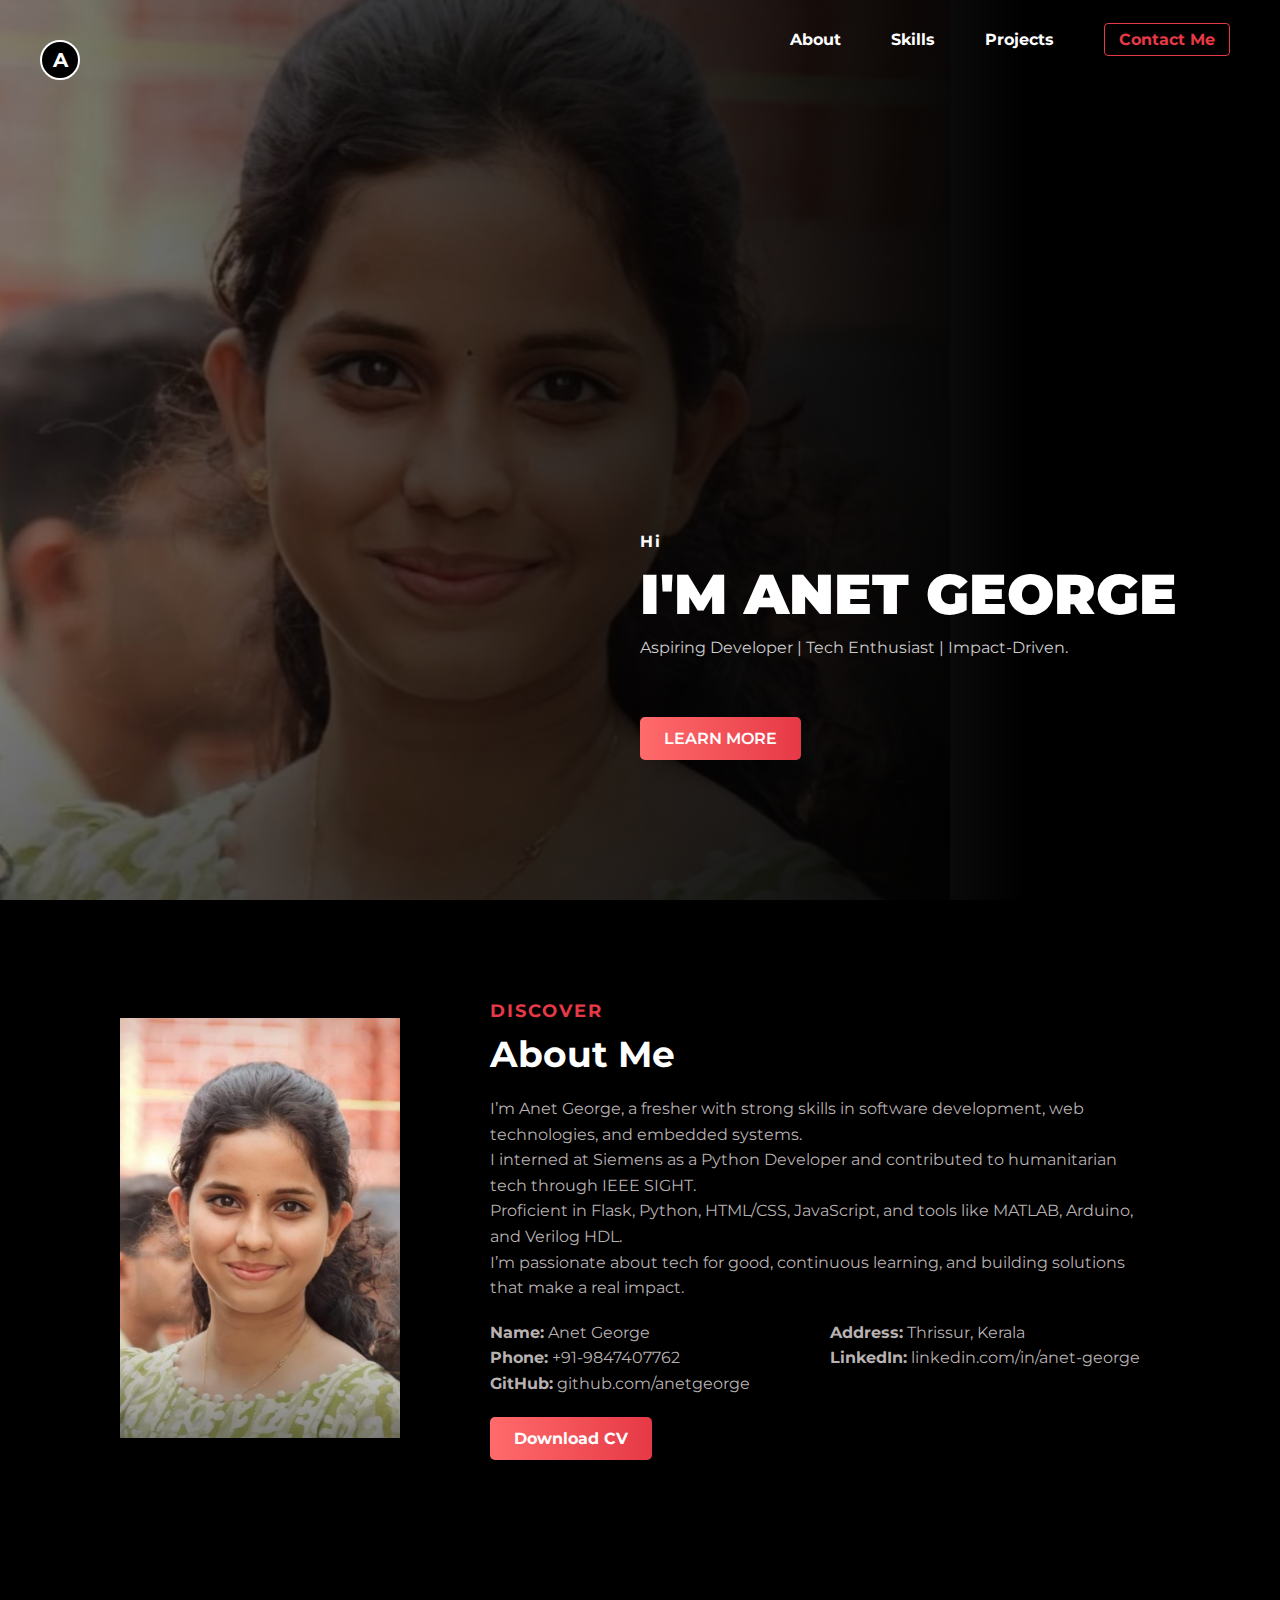
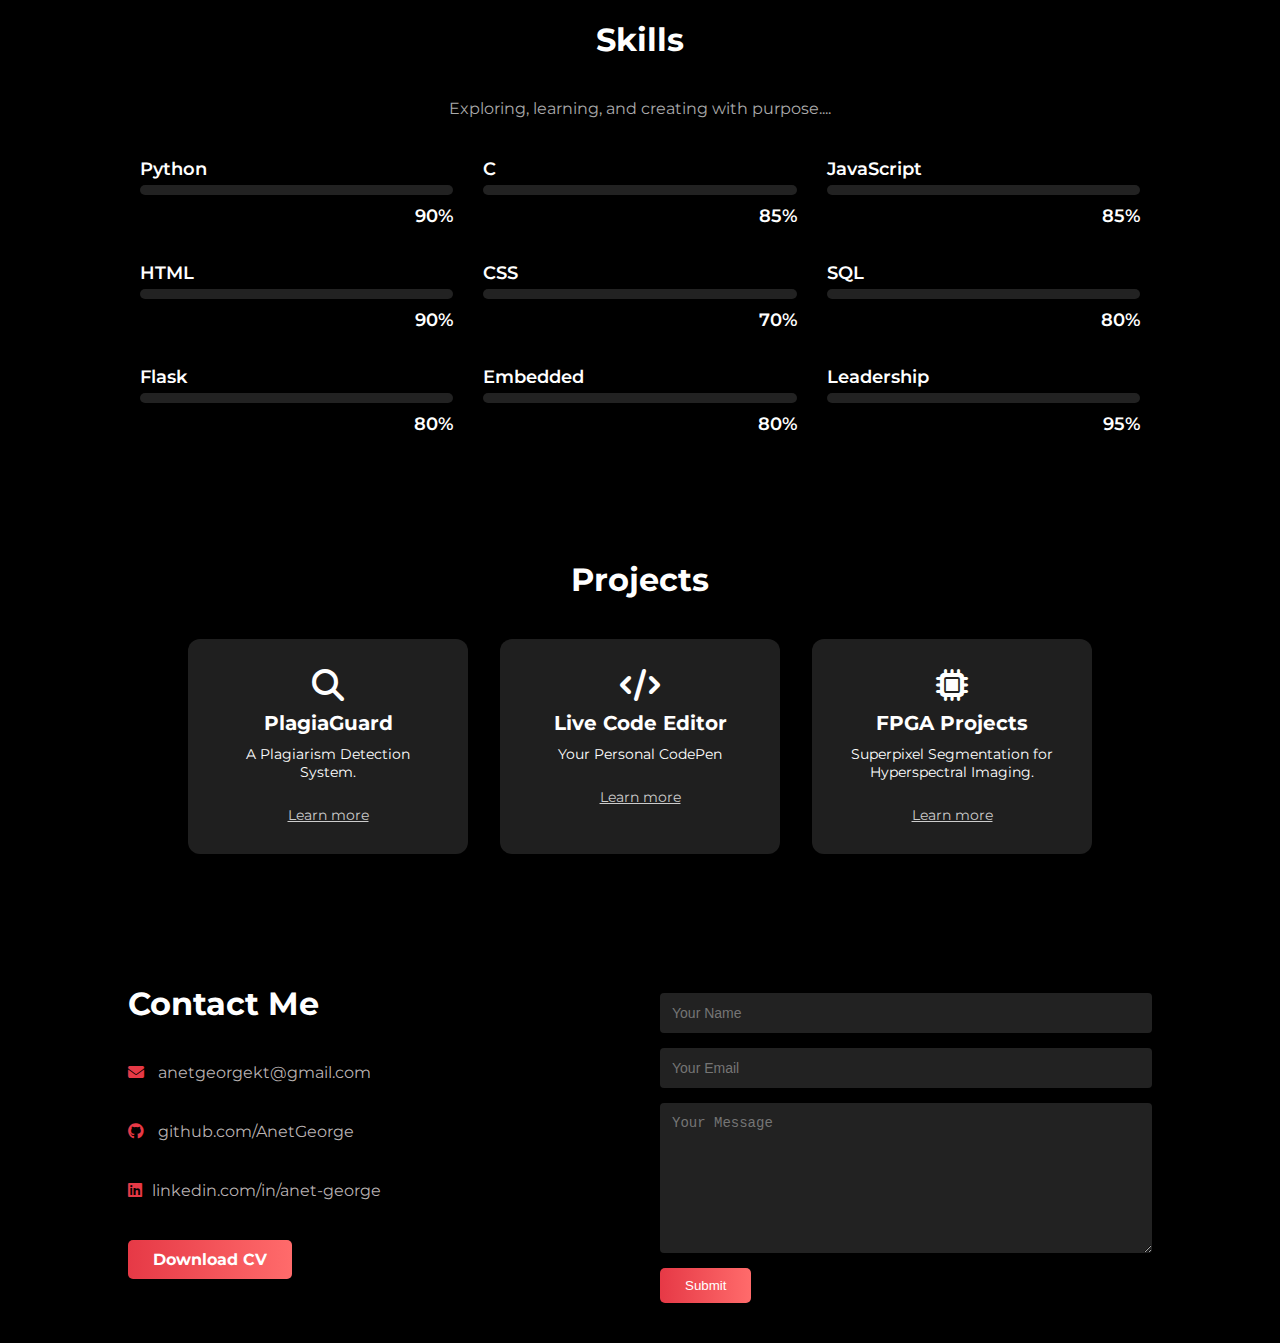
<file: index.html>
<!DOCTYPE html>
<html lang="en">
<head>
  <meta charset="UTF-8" />
  <meta name="viewport" content="width=device-width, initial-scale=1.0"/>
  <title>Personal Portfolio</title>
 <!---- <link rel="stylesheet" href="https://cdnjs.cloudflare.com/ajax/libs/font-awesome/5.15.4/css/all.min.css" />-->

  <link rel="stylesheet" href="style.css" />
  <link href="https://fonts.googleapis.com/css2?family=Montserrat:wght@400;700;900&display=swap" rel="stylesheet"/>
  <link rel="stylesheet" href="https://cdnjs.cloudflare.com/ajax/libs/font-awesome/6.4.0/css/all.min.css"/>
</head>
<body>
  <section class="hero">
    
    <div class="hero-overlay">
      <div class="hero-header">
        <a href="#about">
  <div class="nav-avatar-text">A</div>
</a>
        <!--<a href="#about">
          <img src="images/profile.jpg" class="avatar" alt="profile" /></a>
          <span class="name">Anet George</span>-->
         
      </div>
      <!-- Navigation Bar -->
<nav class="top-nav">
  <div class="menu-toggle" id="menu-toggle">
    <i class="fas fa-bars"></i>
  </div>
  <ul id="nav-menu">
 <!--   <li><a href="#home" class="active">Home</a></li>-->
    <li><a href="#about">About</a></li>
    <li><a href="#skills">Skills</a></li>
    <li><a href="#projects">Projects</a></li>
    <li><a href="#contact" class="contact-btn">Contact Me</a></li>
  </ul>
</nav>
      <div class="hero-content">
        <div class="hero-text">
          <h3>Hi</h3>
          <h1>I'M <span>ANET GEORGE</span></h1>
          <p>Aspiring Developer | Tech Enthusiast | Impact-Driven.</p>
          <a href="#about" class="btn">LEARN MORE</a>
        </div>
      </div>
      </div>
    </div>
  </section>
  <!-- About Section -->
<section id="about" class="section about">
  <div class="about-container">
    <!-- Left: Profile Image -->
    <div class="about-image">
      <img src="images/profile.jpg" alt="Anet George" />
    </div>
    <!-- Right: Text Content -->
    <div class="about-text">
      <h3>Discover</h3>
      <h2>About Me</h2>
      <p >I’m Anet George, a fresher with strong skills in software development, web technologies, and embedded systems.<br>I interned at Siemens as a Python Developer and contributed to humanitarian tech through IEEE SIGHT.<br>Proficient in Flask, Python, HTML/CSS, JavaScript, and tools like MATLAB, Arduino, and Verilog HDL.<br>I’m passionate about tech for good, continuous learning, and building solutions that make a real impact.
      </p>
      <div class="about-info">
        <div>
          <br>
          <p><strong>Name:</strong> Anet George</p>
          <p><strong>Phone:</strong> +91-9847407762</p>
          <p><strong>GitHub:</strong> 
    <a href="https://github.com/anetgeorge" class="a1" target="_blank">github.com/anetgeorge</a>
  </p>
         
        </div>
        <div>
          <br>
          <p><strong>Address:</strong> Thrissur, Kerala</p>
          <p><strong>LinkedIn:</strong> 
    <a href="https://www.linkedin.com/in/anet-george" class="a1" target="_blank">linkedin.com/in/anet-george</a>
  </p>
         
        </div>
      </div>

      <div class="btn1-wrapper">
    <a href="SWE Resume (2).pdf" class="btn1" download>Download CV</a>
  </div>
    </div>

  </div>


  
</section>

<!-- Skills Section -->
 <section class="skills" id="skills">
  <h2 class="section-title">Skills</h2>
  <p class="section-subtitle">Exploring, learning, and creating with purpose....</p>

  <div class="skills-container">
    <div class="skill">
      <span>Python</span>
      <div class="progress-bar">
        <div class="progress" data-percentage="90"></div>
      </div>
      <span class="percentage">90%</span>
    </div>

    <div class="skill">
      <span>C</span>
      <div class="progress-bar">
        <div class="progress" data-percentage="85"></div>
      </div>
      <span class="percentage">85%</span>
    </div>

    <div class="skill">
      <span>JavaScript</span>
      <div class="progress-bar">
        <div class="progress" data-percentage="85"></div>
      </div>
      <span class="percentage">85%</span>
    </div>

    <div class="skill">
      <span>HTML</span>
      <div class="progress-bar">
        <div class="progress" data-percentage="90"></div>
      </div>
      <span class="percentage">90%</span>
    </div>

    <div class="skill">
      <span>CSS</span>
      <div class="progress-bar">
        <div class="progress" data-percentage="70"></div>
      </div>
      <span class="percentage">70%</span>
    </div>

    <div class="skill">
      <span>SQL</span>
      <div class="progress-bar">
        <div class="progress" data-percentage="80"></div>
      </div>
      <span class="percentage">80%</span>
    </div>

    <div class="skill">
      <span>Flask</span>
      <div class="progress-bar">
        <div class="progress" data-percentage="80"></div>
      </div>
      <span class="percentage">80%</span>
    </div>

    <div class="skill">
      <span>Embedded</span>
      <div class="progress-bar">
        <div class="progress" data-percentage="80"></div>
      </div>
      <span class="percentage">80%</span>
    </div>

    <div class="skill">
      <span>Leadership</span>
      <div class="progress-bar">
        <div class="progress" data-percentage="95"></div>
      </div>
      <span class="percentage">95%</span>
    </div>
  </div>
</section>

<!-- Projects Section -->
 <section class="projects" id="projects">
  <h2 class="section-title"> Projects</h2>
  <div class="projects-container">
    <div class="project-card">
      <i class="fas fa-search"></i>
      <h3>PlagiaGuard</h3>
      <p>A Plagiarism Detection System.</p>
      <a href="#" class="toggle-details">Learn more</a>
      <div class="project-details">
        <p><strong>Technologies:</strong> Python, Flask, TF-IDF, BERT</p>
<p>
Developed a web-based tool using TF-IDF and cosine similarity for semantic plagiarism detection, improving accuracy by 30%.<br>
Integrated Sentence Transformers (BERT) for deeper contextual understanding and reduced false positives.<br>
Deployed as a Flask web app allowing users to upload and analyze documents in real-time.</p>
<p><a href="https://github.com/AnetGeorge" target="_blank" class="github-link">
    <i class="fab fa-github"></i> 
  </a></p>
      </div>
    </div>

    <div class="project-card">
      <i class="fas fa-code"></i>
      <h3>Live Code Editor</h3>
      <p> Your Personal CodePen</p>
      <a href="#" class="toggle-details">Learn more</a>
      <div class="project-details">
        <p><strong>Technologies:</strong> HTML, CSS, JavaScript</p>
<p>
Built a real-time browser-based code editor with simultaneous HTML, CSS, and JS editing and live preview.<br>
Designed a clean, responsive UI that improved usability and coding speed for learners by 40%.<br>
Enhanced hands-on front-end development and prototyping experience directly in-browser.</p>
<p><a href="https://github.com/AnetGeorge" target="_blank" class="github-link">
    <i class="fab fa-github"></i> 
  </a></p>
      </div>
    </div>

    <div class="project-card">
      <i class="fas fa-microchip"></i>
      <h3>FPGA Projects</h3>
      <p>Superpixel Segmentation for Hyperspectral Imaging.</p>
      <a href="#" class="toggle-details">Learn more</a>
      <div class="project-details">
        <p><strong>Final Year Project:</strong> At IIT Palakkad</p>
<p>
Developing an FPGA-based hardware architecture for superpixel segmentation in hyperspectral imaging using MATLAB and Verilog HDL.<br>
Focused on real-time anomaly detection for remote sensing and aerospace applications.<br>
Project aligns with core VLSI design principles for high-speed, efficient image processing.</p>
<p><a href="https://github.com/AnetGeorge" target="_blank" class="github-link">
    <i class="fab fa-github"></i> 
  </a></p>
      </div>
    </div>

  </div>
</section>


<!-- Contact Section -->
<section class="contact" id="contact">
  <h2 class="section-title">Contact Me</h2>

  <div class="contact-wrapper">
    <div class="contact-left">
      
      <p><i class="fas fa-envelope"></i> <a href="anetgeorgekt@gmail.com" class="a1" target="_blank">anetgeorgekt@gmail.com</a></p>
      <p><i class="fab fa-github"></i> <a href="https://github.com/AnetGeorge" class="a1" target="_blank">github.com/AnetGeorge</a></p>
      <p><i class="fab fa-linkedin"></i><a href="https://www.linkedin.com/in/anet-george" class="a1" target="_blank">linkedin.com/in/anet-george</a> </p>
      
       
       

      <a href="SWE Resume (2).pdf" class="btn2 download-btn2" download="">Download CV</a>
      
    </div>


    <div class="contact-right">
  <form action="https://formsubmit.co/anetgeorge30@gmail.com" method="POST">
    <input type="text" name="name" placeholder="Your Name" required />
    <input type="email" name="email" placeholder="Your Email" required />
    <textarea name="message" placeholder="Your Message" required></textarea>

    <!-- Optional: redirect after submit -->
    <input type="hidden" name="_next" value="https://yourwebsite.com/thank-you.html">

    <button type="submit" class="btn2">Submit</button>
  </form>
</div>

    
  </div>
</section>









<script>
  const progressBars = document.querySelectorAll('.progress');

  const isInViewport = (element) => {
    const rect = element.getBoundingClientRect();
    return rect.top < window.innerHeight && rect.bottom > 0;
  };

  const animateSkills = () => {
    progressBars.forEach(bar => {
      const target = bar.getAttribute('data-percentage');
      bar.style.width = target + '%';
    });
  };

  const resetSkills = () => {
    progressBars.forEach(bar => {
      bar.style.width = '0%';
    });
  };

  let sectionVisible = false;

  window.addEventListener('scroll', () => {
    const skillsSection = document.querySelector('.skills');
    const inView = isInViewport(skillsSection);

    if (inView && !sectionVisible) {
      animateSkills();
      sectionVisible = true;
    } else if (!inView && sectionVisible) {
      resetSkills();
      sectionVisible = false;
    }
  });

  // Trigger on load
  window.addEventListener('load', () => {
    const skillsSection = document.querySelector('.skills');
    if (isInViewport(skillsSection)) {
      animateSkills();
      sectionVisible = true;
    }
  });
</script>


<script>
  document.querySelectorAll('.toggle-details').forEach(link => {
    link.addEventListener('click', function (e) {
      e.preventDefault();
      const details = this.nextElementSibling;

      if (details.style.display === "block") {
        details.style.display = "none";
        this.textContent = "Learn more";
      } else {
        details.style.display = "block";
        this.textContent = "Show less";
      }
    });
  });
</script>
<script>
  const toggleBtn = document.getElementById("menu-toggle");
  const navMenu = document.getElementById("nav-menu");

  toggleBtn.addEventListener("click", () => {
    navMenu.classList.toggle("show");
  });
</script>




</body>
</html>
</file>
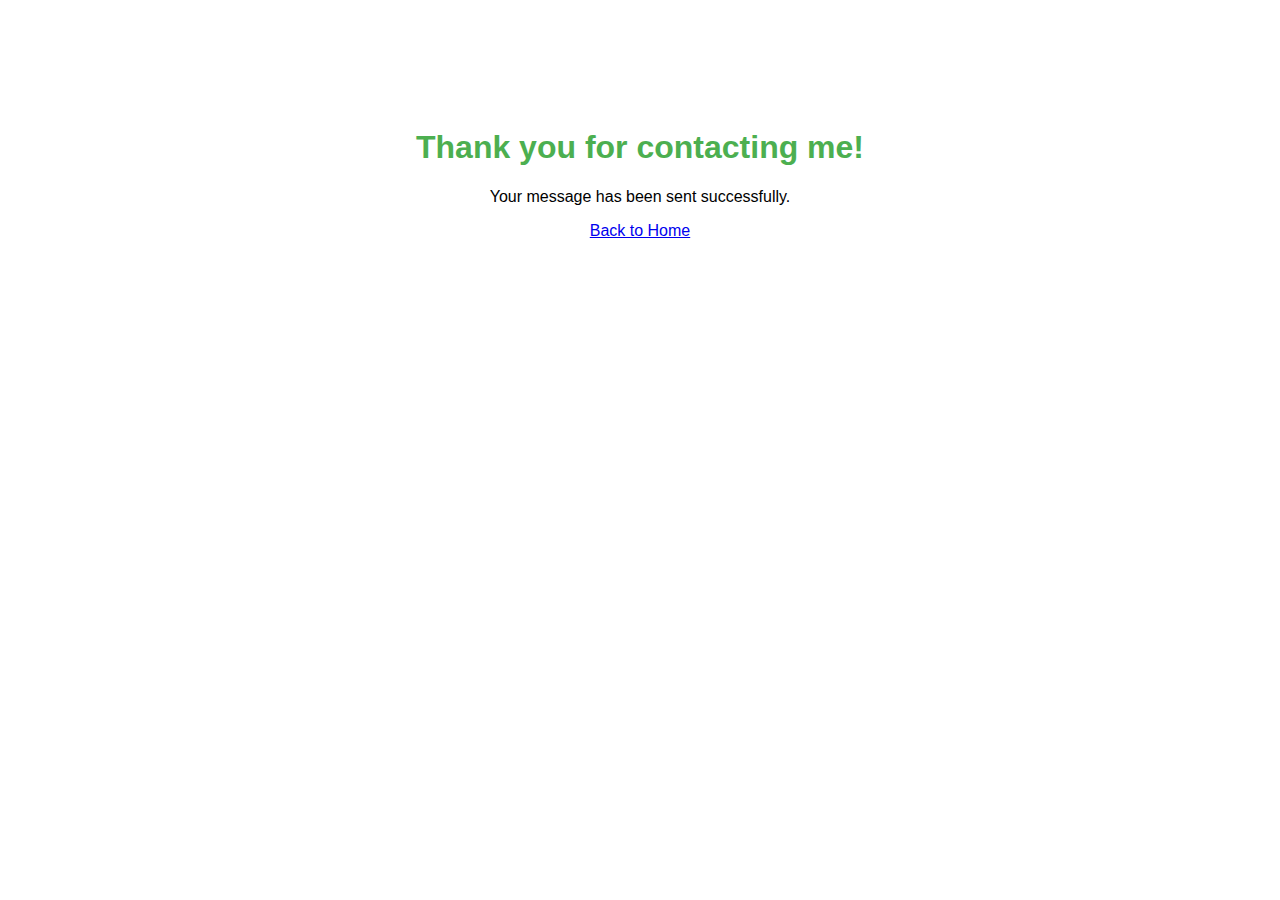
<file: thankyou.html>
<!DOCTYPE html>
<html>
<head>
  <title>Thank You</title>
  <style>
    body { font-family: sans-serif; text-align: center; padding: 100px; }
    h1 { color: #4CAF50; }
  </style>
</head>
<body>
  <h1>Thank you for contacting me!</h1>
  <p>Your message has been sent successfully.</p>
  <a href="index.html">Back to Home</a>
</body>
</html>
</file>
<file: style.css>
* {
  margin: 0;
  padding: 0;
  box-sizing: border-box;
}

body {
  font-family: 'Montserrat', sans-serif;
}

.hero {
  width: 100%;
  height: 100vh;
  background: url('images/profile.jpg') ;
  /*position: relative;*/
  background-position: left center;
  background-size: 950px auto; /* fixed width */
  background-repeat: no-repeat;

  /*background-size: 90;  or 60% if using cover crops too much ..: contain*/
}

.hero-overlay {
  width: 100%;
  height: 100%;
  background: linear-gradient(to right, rgba(0,0,0,0.5) 0%, rgba(0,0,0,1) 80%);
  /*background-color: rgba(0, 0, 0, 0.5);*/
  color: #fff;
  padding: 40px;
  display: flex;
  flex-direction: column;
  justify-content: space-between;
  position: relative;
  z-index: 2;
} 

.hero-header {
  display: flex;
  align-items: center;
  gap: 12px;
}
/*
.avatar {
  width: 50px;
  height: 50px;
  border-radius: 50%;
  border: 2px solid #fff;
}

.name {
  font-size: 20px;
  font-weight: bold;
}
*/

.hero-content {
  max-width: 1200px;
  width: 100%;
  display: flex;
  justify-content: flex-start;  /* Left align */
  align-items: flex-start;
  flex-direction: column;
  padding-left: 600px;
  padding-top: 100px;
  padding-bottom: 100px;
}

.hero-text {
  text-align: left;
  max-width: 600px;
}

@media (max-width: 768px) {
  .hero-content {
    padding-left: 30px;
    padding-right: 30px;
    align-items: flex-start;
    padding-top: 80px;
  }

  .hero-text h1 {
    font-size: 40px;
  }

  .hero-text h2 {
    font-size: 18px;
  }

  .hero-text p {
    font-size: 16px;
  }

  .btn {
    padding: 10px 20px;
    font-size: 14px;
  }
}

.hero-text h3 {
  font-size: 16px;
  letter-spacing: 2px;
  font-weight: bold;
}

.hero-text h1 {
  font-size: 56px;
  line-height: 1.2;
  font-weight: 900;
  margin: 10px 0;
}

.hero-text h1 span {
  color: #fff;
}

.hero-text p {
  font-size: 16px;
  color: #ccc;
  margin-bottom: 30px;
  padding-bottom: 30px;
}

.btn {
  background: linear-gradient(to right, #ff6b6b, #e63946);
  padding: 12px 24px;
  border-radius: 5px;
  color: #fff;
  font-weight: 600;
  text-decoration: none;
  display: inline-block;
  transition: 0.3s;
  
}

.btn:hover {
  background: linear-gradient(to right,  #e63946,#ff6b6b);
}

/* Top Navigation Bar */
.top-nav {
  position: absolute;
  top: 30px;
  right: 50px;
  z-index: 10;
}

.top-nav ul {
  list-style: none;
  display: flex;
  gap: 50px;
  align-items: center;
  margin: 0;
  padding: 0;
}

.top-nav ul li a {
  text-decoration: none;
  color: #fff;
  font-weight: 700;
  font-size: 16px;
  transition: color 0.3s ease;
}

.top-nav ul li a:hover,
.top-nav ul li a.active {
  color: #e63946; /* Red highlight on hover/active */
}

/* Special Style for Contact Me Button */
.top-nav .contact-btn {
  border: 1px solid #e63946;
  padding: 6px 14px;
  border-radius: 4px;
  color: #e63946;
  font-weight: bold;
  transition: all 0.3s ease;
}

.top-nav .contact-btn:hover {
  background: linear-gradient(to right,#e63946, #ff6b6b);
  color: #fff;
}


/*....................*/


/* Generic Section Styles */
.section {
  padding: 100px 50px;
  text-align: center;
}

.about {
  background-color: #000000;
  color: #fff;
}

.about-container {
  display: flex;
  justify-content: center;
  align-items: center;
  gap: 60px;
  padding: 0px;
  flex-wrap: wrap;
}

.about-image img {
  width: 280px;
  height: 420px;
  /*border-radius: 10px;*/
  object-fit: cover;
  box-shadow: 0 0 20px rgba(0, 0, 0, 0.5);
  
}

.about-text {
  max-width: 700px;
  padding-left: 30px;
  padding-right: 20px;
  
  
}

.about-text h3 {
  color: #e63946;
  font-size: 18px;
  text-transform: uppercase;
  letter-spacing: 2px;
  text-align: left;

}
.about-text h2 {
  font-size: 36px;
  margin: 10px 0 20px;
  text-align: left;
  color: white !important;
}


.about-text p {
  font-size: 16px !important;
  line-height: 1.7;
  margin-bottom: 30px;
  color: #d4cccce1!important;
  text-align: left;
  
}

.about-info {
  display: flex;
  justify-content: space-between;
  gap: 30px;
  margin-bottom: 20px;
}

.about-info p {
  font-size: 15px;
  margin: 5px 0;
  color: #ddd;
}

.btn1 {
  background: linear-gradient(to right, #ff6b6b, #e63946);
  padding: 12px 24px;
  color: #fff;
  text-decoration: none;
  font-weight: bold;
  border-radius: 5px;
  transition: background-color 0.3s;
  display: inline-block !important; 
  
}
.btn1-wrapper {
      text-align: left;        /* aligns content to the left */
      padding-left: 0px;      /* optional: space from left edge */
      margin-top: 20px;        /* optional: vertical spacing */
    }
.btn1:hover {
  background: linear-gradient(to right,  #e63946,#ff6b6b);
}
.skills {
  background-color: #e8f0fe;
}

.projects {
  background-color: #fff9e6;
}

.contact {
  background-color: #fbeaec;
}

.section h2 {
  font-size: 36px;
  margin-bottom: 20px;
  color: #222;
}

.section p,
.section ul {
  font-size: 18px;
  color: #444;
  max-width: 800px;
  margin: 0 auto;
  line-height: 1.6;
}

.skills ul {
  list-style: none;
  padding: 0;
}

.skills li {
  margin: 8px 0;
}

/* Anchor offset fix (when using fixed nav) */
section {
  scroll-margin-top: 80px;
}

/*,,skills*/







.skills {
  background-color: #000;
  color: #fff;
  padding: 60px 20px;
  text-align: center;
}

.section-title {
  font-size: 36px;
  font-weight: bold;
  margin-bottom: 10px;
}

.section-subtitle {
  font-size: 16px;
  color: #aaa;
  margin-bottom: 40px;
}

.skills-container {
  display: grid;
  grid-template-columns: repeat(auto-fit, minmax(250px, 1fr));
  gap: 30px;
  max-width: 1000px;
  margin: auto;
}

.skill {
  background: transparent;
  position: relative;
  text-align: left;
}

.skill span {
  font-size: 18px;
  font-weight: 600;
  display: block;
  margin-bottom: 5px;
}



.progress-bar {
  background-color: #222;
  height: 10px;
  width: 100%;
  border-radius: 20px;
  overflow: hidden;
  margin: 5px 0 10px;
}

.progress {
  height: 100%;
  background: linear-gradient(to right,  #e63946,#ff6b6b);
  width: 0;
  border-radius: 20px;
  transition: width 1.5s ease-in-out;
}

.percentage {
  float: right;
  font-size: 14px;
  color: #fff;
}

/*project*/
.projects {
  background: #000;
  padding: 60px 20px;
  color: #fff;
  text-align: center;
}

.projects-container {
  display: flex;
  flex-wrap: wrap;
  justify-content: center;
  gap: 2rem;
  margin-top: 30px;
}

.project-card {
  background: #1f1f1f;
  padding: 30px;
  border-radius: 12px;
  width: 280px;
  transition: transform 0.3s, background 0.3s;
}

.project-card i {
  font-size: 2rem;
  margin-bottom: 10px;
  display: block;
}

.project-card h3 {
  margin: 10px 0;
  font-size: 20px;
}

.project-card p {
  font-size: 14px;
  margin-bottom: 15px;
}

.project-card a {
  text-decoration: underline;
  color: #ccc;
  font-size: 14px;
}

.project-card:hover {
  transform: scale(1.05);
  background: linear-gradient(to right,  #e63946,#ff6b6b);
  color: #fff;
}

.project-card:hover a {
  color: #fff;
}




.project-details {
  display: none;
  margin-top: 15px;
  font-size: 14px;
  color: #ddd;
  line-height: 1.5;
  transition: all 0.3s ease;
  text-align: justify;
}

.toggle-details {
  display: inline-block;
  margin-top: 10px;
  color: #ccc;
  font-size: 14px;
  cursor: pointer;
}

.toggle-details:hover {
  color: #fff;
  text-decoration: underline;
}





/*,,contact me...*/
/* Contact Section Styles */
.contact {
  background-color: #000;
  color: #fff;
  padding: 70px 10%;
  /*padding-left: 150px;*/
  padding: 70px 10% 40px 10%; /* Balanced padding */
}

.section-title {
  font-size: 32px;
  margin-bottom: 40px;
  text-align: center; /* Default center for all sections */
}

.contact .section-title {
  text-align: left;
}


.contact-wrapper {
  display: flex;
  flex-direction: row;
  justify-content: space-between;
  gap: 40px;
  flex-wrap: wrap;
}

.contact-left {
  flex: 1;
  min-width: 250px;
  display: flex;
  flex-direction: column;
  justify-content: flex-start;
  gap: 20px;
}

.contact-left p {
  font-size: 16px;
  margin: 0 0 20px 0; 
}

.contact-left i {
  margin-right: 10px;
  color: #e63946;
}

.social-icons {
  display: flex;
  gap: 20px;
}

.social-icons a {
  font-size: 20px;
  color: #fff;
  transition: color 0.3s;
}

.social-icons a:hover {
  color: #e63946;
}

.download-btn2 {
  width: fit-content;
  background: linear-gradient(to right,#e63946, #ff6b6b); /* Light green to blue */
  
  color: white;
  padding: 10px 25px;
  border-radius: 5px;
  text-decoration: none;
  font-weight: bold;
}

.download-btn2:hover {
  background: linear-gradient(to right,  #ff6b6b,#e63946);
}

.contact-right {
  flex: 1;
  min-width: 300px;
 
}

form {
  display: flex;
  flex-direction: column;
  gap: 15px;
  margin-top: -70px;
}

form input,
form textarea {
  background-color: #222;
  color: #fff;
  border: none;
  padding: 12px;
  border-radius: 4px;
  font-size: 14px;
}

form textarea {
  resize: vertical;
  
  height: 150px;
}

form .btn2 {
  align-self: flex-start;
  background: linear-gradient(to right,  #e63946,#ff6b6b);
  color: white;
  padding: 10px 25px;
  border: none;
  border-radius: 5px;
  cursor: pointer;
}

form .btn2:hover {
  background: linear-gradient(to right,  #ff6b6b, #e63946);
}
@media (max-width: 768px) {
  .contact-wrapper {
    flex-direction: column;
    padding: 20px;
  }

  .contact-left,
  .contact-right {
    width: 100%;
  }

  form {
    margin-top: 0; /* Remove negative top margin on small screens */
  }

  form input,
  form textarea {
    font-size: 16px;
  }

  .btn2,
  .download-btn2 {
    width: 100%;
    text-align: center;
  }
}
@media screen and (max-width: 768px) {
  .top-nav ul {
    display: flex;
    flex-direction: column;
    align-items: center;
    gap: 15px;
    padding: 10px 0;
    background-color: #111; /* or any background */
  }

  .top-nav ul li {
    width: 100%;
    text-align: center;
  }

  .top-nav ul li a {
    display: block;
    padding: 10px 0;
    width: 100%;
    color: white; /* Ensure visible */
  }
}
/* Hide toggle button on desktop */
.menu-toggle {
  display: none;
  font-size: 26px;
  color: white;
  cursor: pointer;
  padding: 10px;
}

/* Show hamburger and stack nav on mobile */
@media (max-width: 768px) {
  .menu-toggle {
    display: block;
  }

  .top-nav ul {
    display: none;
    flex-direction: column;
    background-color: #111;
    padding: 15px;
    margin: 0;
  }

  .top-nav ul.show {
    display: flex;
  }

  .top-nav ul li {
    text-align: center;
  }

  .top-nav ul li a {
    padding: 10px 0;
    color: white;
    display: block;
  }
}

  .a1 {
    color: #d4cccce1; /* Green */
    text-decoration: none;
  }

  .a1:hover {
    color: #ec7656;
  }
.nav-avatar-text {
  height: 40px;
  width: 40px;
  background-color: #000;
  /*background: linear-gradient(to right,  #ff6b6b, #e63946);*/
  color:white;
  font-weight: bold;
  font-size: 20px;
  border-radius: 50%;
  border: 2px solid #fff;
  text-decoration: none;
  display: flex;
  align-items: center;
  justify-content: center;
}
a {
  text-decoration: none;
  color: inherit; /* optional: keeps the parent text color */
}
</file>
